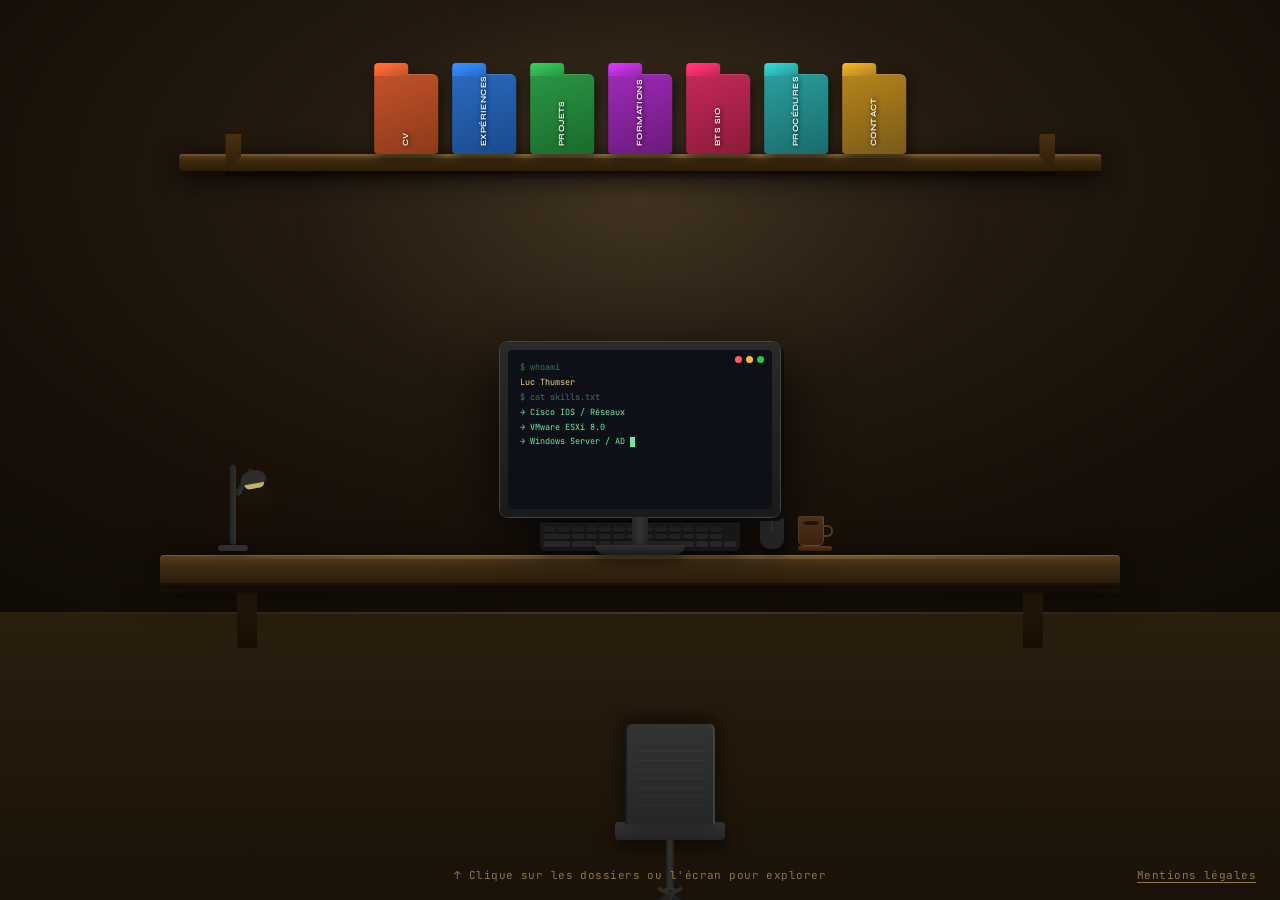
<file: index.html>
<!DOCTYPE html>
<html lang="fr">
<head>
  <meta charset="UTF-8">
  <meta name="viewport" content="width=device-width, initial-scale=1.0">
  <meta name="description" content="Luc Thumser - Administrateur Systèmes & Réseaux en alternance. Expérience Cisco, ESXi, Windows/Linux, virtualisation et sécurité IT.">
  <meta property="og:title" content="Luc Thumser - Administrateur Systèmes & Réseaux">
  <meta property="og:description" content="Portfolio BTS SIO SISR - Réseaux Cisco, virtualisation ESXi, administration Windows/Linux.">
  <meta property="og:image" content="Photo_Luc_Thumser.png">
  <meta property="og:type" content="website">
  <title>Luc Thumser — Administrateur Systèmes & Réseaux</title>
  <link rel="preconnect" href="https://fonts.googleapis.com">
  <link href="https://fonts.googleapis.com/css2?family=Syne:wght@400;600;700;800&family=JetBrains+Mono:wght@300;400;500&display=swap" rel="stylesheet">
  <link rel="stylesheet" href="style.css?v=4">
</head>

<body>

  <!-- Sol -->
  <div class="ds-floor"></div>

  <!-- Étagère murale + dossiers -->
  <div class="ds-wall-shelf">
    <div class="ds-folders-row">
      <div class="ds-folder" data-did="cv">
        <div class="ds-tooltip">CV</div>
        <div class="ds-folder-body"><span class="ds-folder-label">CV</span></div>
      </div>
      <div class="ds-folder" data-did="exp">
        <div class="ds-tooltip">Expériences</div>
        <div class="ds-folder-body"><span class="ds-folder-label">Expériences</span></div>
      </div>
      <div class="ds-folder" data-did="projets">
        <div class="ds-tooltip">Projets</div>
        <div class="ds-folder-body"><span class="ds-folder-label">Projets</span></div>
      </div>
      <div class="ds-folder" data-did="formations">
        <div class="ds-tooltip">Formations</div>
        <div class="ds-folder-body"><span class="ds-folder-label">Formations</span></div>
      </div>
      <div class="ds-folder" data-did="bts">
        <div class="ds-tooltip">BTS SIO</div>
        <div class="ds-folder-body"><span class="ds-folder-label">BTS SIO</span></div>
      </div>
      <div class="ds-folder" data-did="documentation">
        <div class="ds-tooltip">Procédures</div>
        <div class="ds-folder-body"><span class="ds-folder-label">Procédures</span></div>
      </div>
      <div class="ds-folder" data-did="contact">
        <div class="ds-tooltip">Contact</div>
        <div class="ds-folder-body"><span class="ds-folder-label">Contact</span></div>
      </div>
    </div>
    <div class="ds-shelf-board">
      <div class="ds-bracket l"></div>
      <div class="ds-bracket r"></div>
    </div>
  </div>

  <!-- Bureau -->
  <div class="ds-desk">
    <div class="ds-desk-top">
      <div class="ds-desk-surface">

        <!-- Lampe -->
        <div class="ds-lamp">
          <div class="ds-lamp-arm1">
            <div class="ds-lamp-arm2"><div class="ds-lamp-head"></div></div>
          </div>
          <div class="ds-lamp-base"></div>
        </div>

        <!-- Moniteur -->
        <div class="ds-monitor-group" data-did="computer">
          <div class="ds-tooltip">Compétences IT</div>
          <div class="ds-monitor-bezel">
            <div class="ds-monitor-screen">
              <div class="ds-screen-dots">
                <div class="ds-dot r"></div>
                <div class="ds-dot y"></div>
                <div class="ds-dot g"></div>
              </div>
              <div class="ds-terminal">
                <div class="ds-tline dim">$ whoami</div>
                <div class="ds-tline acc">Luc Thumser</div>
                <div class="ds-tline dim">$ cat skills.txt</div>
                <div class="ds-tline">→ Cisco IOS / Réseaux</div>
                <div class="ds-tline">→ VMware ESXi 8.0</div>
                <div class="ds-tline">→ Windows Server / AD <span class="ds-cursor"></span></div>
              </div>
            </div>
          </div>
          <div class="ds-stand-neck"></div>
          <div class="ds-stand-base"></div>
        </div>

        <!-- Café -->
        <div class="ds-coffee">
          <div class="ds-cup-body"><div class="ds-cup-handle"></div></div>
          <div class="ds-cup-saucer"></div>
        </div>

        <!-- Souris -->
        <div class="ds-mouse"></div>

        <!-- Clavier -->
        <div class="ds-keyboard">
          <div class="ds-key"></div><div class="ds-key"></div><div class="ds-key"></div><div class="ds-key"></div>
          <div class="ds-key"></div><div class="ds-key"></div><div class="ds-key"></div><div class="ds-key"></div>
          <div class="ds-key"></div><div class="ds-key"></div><div class="ds-key"></div><div class="ds-key"></div>
          <div class="ds-key"></div><div class="ds-key w2"></div>
          <div class="ds-key"></div><div class="ds-key"></div><div class="ds-key"></div><div class="ds-key"></div>
          <div class="ds-key"></div><div class="ds-key"></div><div class="ds-key"></div><div class="ds-key"></div>
          <div class="ds-key"></div><div class="ds-key"></div><div class="ds-key"></div><div class="ds-key w2"></div>
          <div class="ds-key w2"></div><div class="ds-key"></div><div class="ds-key sp"></div>
          <div class="ds-key"></div><div class="ds-key"></div><div class="ds-key"></div>
        </div>

      </div>
    </div>
    <div class="ds-desk-front"></div>
    <div class="ds-desk-legs">
      <div class="ds-desk-leg"></div>
      <div class="ds-desk-leg"></div>
    </div>
  </div>

  <!-- Chaise -->
  <div class="ds-chair">
    <div class="ds-chair-back"></div>
    <div class="ds-chair-seat"></div>
    <div class="ds-chair-pole"></div>
    <div class="ds-chair-base">
      <div class="ds-chair-spoke"></div>
      <div class="ds-chair-spoke"></div>
      <div class="ds-chair-spoke"></div>
      <div class="ds-chair-spoke"></div>
    </div>
  </div>

  <!-- Indice interactif -->
  <div class="ds-hint">↑ Clique sur les dossiers ou l'écran pour explorer</div>
  <!-- Mentions légales -->
  <button type="button" class="ds-legal-link" data-did="legal">Mentions légales</button>
  <!-- Panel overlay -->
  <div id="ds-panel-overlay">
    <div class="ds-panel">
      <div class="ds-panel-header">
        <div class="ds-panel-icon" id="ds-panel-icon"></div>
        <div>
          <div class="ds-panel-title" id="ds-panel-title"></div>
          <div class="ds-panel-sub" id="ds-panel-sub"></div>
        </div>
        <button class="ds-panel-close" id="ds-panel-close">✕</button>
      </div>
      <div class="ds-panel-body" id="ds-panel-body"></div>
    </div>
  </div>

  <script src="script.js?v=6"></script>
</body>
</html>
</file>
<file: style.css>
/* ========================
   BASE
======================== */
*, *::before, *::after {
  margin: 0;
  padding: 0;
  box-sizing: border-box;
}

body {
  background: radial-gradient(ellipse 90% 70% at 50% 20%, #2e2318 0%, #181008 60%, #0d0906 100%);
  min-height: 100vh;
  overflow: hidden;
  font-family: 'JetBrains Mono', monospace;
}

/* Lumière ambiante chaude — plus intense */
body::before {
  content: '';
  position: fixed;
  top: -5%; left: 20%; width: 60%; height: 55%;
  background: radial-gradient(ellipse, rgba(232,201,122,0.10) 0%, transparent 65%);
  pointer-events: none;
  z-index: 0;
}

/* ========================
   SOL
======================== */
.ds-floor {
  position: fixed;
  bottom: 0; left: 0; right: 0;
  height: 32%;
  background: linear-gradient(to bottom, #2a1e0e 0%, #1a1208 100%);
  z-index: 0;
}

.ds-floor::after {
  content: '';
  position: absolute;
  top: 0; left: 0; right: 0; height: 2px;
  background: linear-gradient(90deg, transparent, rgba(232,201,122,0.18), transparent);
}

/* ========================
   ÉTAGÈRE MURALE
======================== */
.ds-wall-shelf {
  position: fixed;
  top: 6%; left: 50%;
  transform: translateX(-50%);
  width: 72%;
  z-index: 1;
}

.ds-folders-row {
  display: flex;
  align-items: flex-end;
  justify-content: center;
  gap: 14px;
  padding: 0 30px;
  height: 100px;
  position: relative;
  z-index: 2;
}

.ds-shelf-board {
  position: relative;
  height: 18px;
  background: linear-gradient(180deg, #5a3e1e 0%, #3d2a0e 40%, #2a1c08 100%);
  border-radius: 3px 3px 2px 2px;
  box-shadow:
    0 5px 25px rgba(0,0,0,0.9),
    0 2px 0 rgba(232,201,122,0.15) inset,
    0 -1px 0 rgba(0,0,0,0.6) inset;
  z-index: 1;
}

/* Reflet sur le dessus de la planche */
.ds-shelf-board::before {
  content: '';
  position: absolute;
  top: 0; left: 0; right: 0; height: 4px;
  background: linear-gradient(90deg, transparent 0%, rgba(232,201,122,0.25) 50%, transparent 100%);
  border-radius: 3px 3px 0 0;
}

/* Ombre portée sous la planche */
.ds-shelf-board::after {
  content: '';
  position: absolute;
  bottom: -8px; left: 5%; right: 5%; height: 8px;
  background: linear-gradient(to bottom, rgba(0,0,0,0.5), transparent);
  border-radius: 0 0 4px 4px;
}

.ds-bracket {
  position: absolute;
  bottom: 0;
  width: 16px; height: 38px;
  background: linear-gradient(180deg, #4a3010, #2a1c08);
  clip-path: polygon(0 0, 100% 0, 100% 60%, 0 100%);
}
.ds-bracket.l { left: 5%; }
.ds-bracket.r { right: 5%; transform: scaleX(-1); }

/* ========================
   DOSSIERS
======================== */
.ds-folder {
  position: relative;
  flex-shrink: 0;
  cursor: pointer;
  transition: transform 0.2s cubic-bezier(0.34,1.56,0.64,1), filter 0.2s;
  transform-origin: bottom center;
}

.ds-folder:hover {
  transform: translateY(-10px) scale(1.05);
  filter: brightness(1.35);
}

.ds-folder-body {
  width: 64px; height: 80px;
  border-radius: 0 6px 4px 4px;
  position: relative;
  display: flex; align-items: flex-end; justify-content: center;
  padding-bottom: 8px;
  /* Ombre portée sur la planche */
  box-shadow: 2px 4px 12px rgba(0,0,0,0.6), inset 0 1px 0 rgba(255,255,255,0.12);
}

.ds-folder-body::before {
  content: '';
  position: absolute;
  top: -11px; left: 0;
  width: 34px; height: 13px;
  background: inherit;
  border-radius: 4px 4px 0 0;
  filter: brightness(1.4);
}

.ds-folder-label {
  font-size: 8px;
  font-family: 'Syne', sans-serif;
  font-weight: 700;
  letter-spacing: 0.05em;
  text-transform: uppercase;
  color: rgba(255,255,255,0.92);
  text-shadow: 0 1px 4px rgba(0,0,0,0.9);
  writing-mode: vertical-rl;
  transform: rotate(180deg);
  height: 55px;
}

.ds-folder[data-did="cv"]         .ds-folder-body { background: linear-gradient(160deg, #c4522a, #8b3a1a); }
.ds-folder[data-did="exp"]        .ds-folder-body { background: linear-gradient(160deg, #2a6abf, #1a4a8b); }
.ds-folder[data-did="projets"]    .ds-folder-body { background: linear-gradient(160deg, #2a9645, #1a6b2c); }
.ds-folder[data-did="formations"] .ds-folder-body { background: linear-gradient(160deg, #9e2ab8, #6b1a7a); }
.ds-folder[data-did="contact"]    .ds-folder-body { background: linear-gradient(160deg, #b5851a, #7a5a1a); }
.ds-folder[data-did="documentation"] .ds-folder-body { background: linear-gradient(160deg, #2a9e9e, #1a6b6b); }
.ds-folder[data-did="bts"]           .ds-folder-body { background: linear-gradient(160deg, #c4295a, #8b1a3a); }

/* ========================
   SWITCH (image décorative)
======================== */
.ds-switch {
  position: fixed;
  bottom: 85%;
  left: 75%; transform: translateX(-5%);
  width: 75%;
  z-index: 1;
  pointer-events: none;
}

.ds-switch img {
  display: block;
  width: 100%;
  height: auto;
}

/* ========================
   BUREAU
======================== */
.ds-desk {
  position: fixed;
  bottom: 28%;
  left: 50%; transform: translateX(-50%);
  width: 75%;
  z-index: 1;
}

.ds-desk-top {
  position: relative;
  height: 28px;
  background: linear-gradient(180deg, #5a3e1e 0%, #3d2c14 40%, #2a1e0a 100%);
  border-radius: 4px 4px 0 0;
  box-shadow:
    0 3px 0 #1a1008,
    0 4px 0 #0a0800,
    0 8px 35px rgba(0,0,0,0.8),
    0 1px 0 rgba(232,201,122,0.2) inset;
}

.ds-desk-top::before {
  content: '';
  position: absolute;
  top: 0; left: 0; right: 0; height: 4px;
  background: linear-gradient(90deg, transparent, rgba(255,220,140,0.28) 50%, transparent);
  border-radius: 4px 4px 0 0;
}

.ds-desk-front {
  height: 10px;
  background: #1e1408;
  border-radius: 0 0 2px 2px;
}

.ds-desk-legs {
  display: flex;
  justify-content: space-between;
  padding: 0 8%;
}

.ds-desk-leg {
  width: 20px; height: 55px;
  background: linear-gradient(180deg, #2a1c0a 0%, #160e04 100%);
  border-radius: 0 0 3px 3px;
}

.ds-desk-surface {
  position: absolute;
  top: -120px; left: 0; right: 0;
  height: 120px;
  display: flex;
  align-items: flex-end;
  justify-content: center;
}

/* ========================
   MONITEUR
======================== */
.ds-monitor-group {
  position: relative;
  display: flex; flex-direction: column; align-items: center;
  cursor: pointer;
  transition: filter 0.2s;
  z-index: 10;
}

.ds-monitor-group:hover { filter: brightness(1.15); }

.ds-monitor-group:hover .ds-monitor-screen {
  box-shadow: 0 0 35px rgba(100,200,255,0.30), 0 0 70px rgba(100,200,255,0.12);
}

.ds-monitor-bezel {
  width: 280px; height: 175px;
  background: linear-gradient(180deg, #2a2a2a 0%, #1a1a1a 100%);
  border-radius: 8px;
  padding: 8px;
  box-shadow:
    0 0 0 1px #444,
    0 20px 60px rgba(0,0,0,0.8),
    4px 4px 0 #111;
}

.ds-monitor-screen {
  width: 100%; height: 100%;
  background: #0d1117;
  border-radius: 4px;
  overflow: hidden;
  position: relative;
  transition: box-shadow 0.4s;
}

.ds-screen-dots {
  position: absolute; top: 6px; right: 8px;
  display: flex; gap: 4px; align-items: center;
}

.ds-dot { width: 7px; height: 7px; border-radius: 50%; }
.ds-dot.r { background: #ff5f57; }
.ds-dot.y { background: #febc2e; }
.ds-dot.g { background: #28c840; }

.ds-terminal {
  padding: 10px 12px;
  font-size: 8.5px;
  line-height: 1.75;
  color: #6ee7a0;
  font-family: 'JetBrains Mono', monospace;
}

.ds-tline { opacity: 0; animation: dsTL 0.3s forwards; }
.ds-tline:nth-child(1) { animation-delay: 0.3s; }
.ds-tline:nth-child(2) { animation-delay: 0.7s; }
.ds-tline:nth-child(3) { animation-delay: 1.1s; }
.ds-tline:nth-child(4) { animation-delay: 1.5s; }
.ds-tline:nth-child(5) { animation-delay: 1.9s; }
.ds-tline:nth-child(6) { animation-delay: 2.3s; }
.ds-tline.dim { color: rgba(110,231,160,0.45); }
.ds-tline.acc { color: #f0d080; animation: none; opacity: 1; }

.ds-cursor {
  display: inline-block;
  width: 5px; height: 10px;
  background: #6ee7a0;
  animation: dsCur 1s infinite;
  vertical-align: middle;
}

@keyframes dsTL { to { opacity: 1; } }
@keyframes dsCur { 0%,49%{opacity:1} 50%,100%{opacity:0} }

.ds-stand-neck {
  width: 16px; height: 28px;
  background: linear-gradient(90deg, #252525, #353535, #252525);
}

.ds-stand-base {
  width: 90px; height: 10px;
  background: linear-gradient(180deg, #303030 0%, #1a1a1a 100%);
  border-radius: 0 0 20px 20px;
  box-shadow: 0 4px 14px rgba(0,0,0,0.7);
}

/* ========================
   CLAVIER
======================== */
.ds-keyboard {
  position: absolute;
  bottom: 4px; left: 50%; transform: translateX(-50%);
  width: 200px; height: 28px;
  background: linear-gradient(180deg, #2e2e2e 0%, #1e1e1e 100%);
  border-radius: 4px 4px 6px 6px;
  box-shadow: 0 4px 14px rgba(0,0,0,0.5), 0 1px 0 #444 inset;
  display: grid;
  grid-template-columns: repeat(14, 1fr);
  grid-template-rows: 1fr 1fr 1fr;
  gap: 2px;
  padding: 3px 4px 4px;
}

.ds-key { background: #3a3a3a; border-radius: 2px; box-shadow: 0 1px 0 #181818; }
.ds-key.w2 { grid-column: span 2; }
.ds-key.sp { grid-column: span 6; }

/* ========================
   SOURIS
======================== */
.ds-mouse {
  position: absolute; right: 35%; bottom: 6px;
  width: 24px; height: 38px;
  background: linear-gradient(160deg, #3a3a3a 0%, #282828 100%);
  border-radius: 12px 12px 10px 10px;
  box-shadow: 2px 4px 10px rgba(0,0,0,0.6), 0 1px 0 #444 inset;
}

.ds-mouse::after {
  content: '';
  position: absolute; top: 8px; left: 50%; transform: translateX(-50%);
  width: 1px; height: 12px;
  background: rgba(255,255,255,0.15);
}

/* ========================
   TASSE DE CAFÉ
======================== */
.ds-coffee {
  position: absolute; right: 30%; bottom: 4px;
  z-index: 2;
}

.ds-cup-body {
  width: 26px; height: 30px;
  background: linear-gradient(160deg, #5a3a1a 0%, #3a2010 100%);
  border-radius: 2px 2px 6px 6px;
  border: 1px solid rgba(255,255,255,0.12);
  position: relative;
}

.ds-cup-body::before {
  content: '';
  position: absolute; top: 4px; left: 4px; right: 4px; height: 4px;
  background: rgba(30,15,5,0.9);
  border-radius: 50%;
}

.ds-cup-handle {
  position: absolute; right: -10px; top: 8px;
  width: 10px; height: 12px;
  border: 2px solid #5a3a1a; border-left: none;
  border-radius: 0 6px 6px 0;
}

.ds-cup-saucer {
  width: 34px; height: 5px;
  background: linear-gradient(180deg, #5a3a1a, #3a2010);
  border-radius: 3px;
  margin: 0 auto;
}

/* ========================
   LAMPE
======================== */
.ds-lamp { position: absolute; left: 6%; bottom: 4px; }
.ds-lamp-base  { width: 30px; height: 6px; background: #2e2e2e; border-radius: 3px; box-shadow: 0 2px 6px rgba(0,0,0,0.5); }
.ds-lamp-arm1  { width: 6px; height: 80px; background: linear-gradient(90deg, #252525, #303030); margin: 0 auto; border-radius: 3px; }
.ds-lamp-arm2  { width: 6px; height: 30px; background: linear-gradient(90deg, #252525, #303030); margin-left: 4px; transform: rotate(30deg); transform-origin: bottom center; border-radius: 3px; }
.ds-lamp-head  { width: 26px; height: 13px; background: #2a2a2a; border-radius: 13px 13px 4px 4px; margin-left: -5px; transform: rotate(320deg); position: relative; box-shadow: 0 2px 8px rgba(0,0,0,0.5); }
.ds-lamp-head::after {
  content: '';
  position: absolute; bottom: -5px; left: 3px; right: 3px; height: 5px;
  background: rgba(255,230,140,0.75);
  border-radius: 0 0 6px 6px;
  box-shadow: 0 6px 28px rgba(255,220,100,0.35), 0 10px 50px rgba(255,200,80,0.15);
}

/* ========================
   CHAISE
======================== */
.ds-chair {
  position: fixed; bottom: -2%;
  left: 50%; transform: translateX(-50%) translateX(30px);
  z-index: 1;
}

.ds-chair-back {
  width: 90px; height: 100px;
  background: linear-gradient(180deg, #333 0%, #262626 100%);
  border-radius: 6px 6px 0 0;
  margin: 0 auto;
  box-shadow: 0 -4px 20px rgba(0,0,0,0.7), 2px 0 0 #1a1a1a inset, -2px 0 0 #404040 inset;
  position: relative;
}

.ds-chair-back::before {
  content: '';
  position: absolute; top: 10px; left: 10px; right: 10px; bottom: 10px;
  background: repeating-linear-gradient(
    0deg,
    transparent 0px, transparent 8px,
    rgba(255,255,255,0.03) 8px, rgba(255,255,255,0.03) 9px
  );
  border-radius: 4px;
}

.ds-chair-seat {
  width: 110px; height: 18px;
  background: linear-gradient(180deg, #363636 0%, #252525 100%);
  border-radius: 4px;
  margin: -2px auto 0;
  box-shadow: 0 6px 18px rgba(0,0,0,0.7);
}

.ds-chair-pole {
  width: 8px; height: 50px;
  background: linear-gradient(90deg, #1e1e1e, #323232, #1e1e1e);
  margin: 0 auto;
}

.ds-chair-base {
  display: flex;
  justify-content: center;
  gap: 4px;
  margin-top: -2px;
}

.ds-chair-spoke {
  width: 4px; height: 30px;
  background: linear-gradient(180deg, #2e2e2e, #1a1a1a);
  transform-origin: top center;
}
.ds-chair-spoke:nth-child(1) { transform: rotate(-60deg); }
.ds-chair-spoke:nth-child(2) { transform: rotate(-20deg); }
.ds-chair-spoke:nth-child(3) { transform: rotate(20deg);  }
.ds-chair-spoke:nth-child(4) { transform: rotate(60deg);  }

/* ========================
   TOOLTIP
======================== */
.ds-tooltip {
  position: absolute;
  bottom: calc(100% + 10px); left: 50%; transform: translateX(-50%);
  background: rgba(20,14,6,0.92);
  border: 1px solid rgba(232,201,122,0.4);
  color: #f0d888;
  font-size: 10px;
  padding: 5px 12px;
  border-radius: 5px;
  white-space: nowrap;
  opacity: 0;
  pointer-events: none;
  transition: opacity 0.15s;
  font-family: 'Syne', sans-serif;
  font-weight: 600;
  letter-spacing: 0.06em;
  text-transform: uppercase;
  box-shadow: 0 4px 14px rgba(0,0,0,0.6);
}

.ds-folder:hover .ds-tooltip,
.ds-monitor-group:hover .ds-tooltip { opacity: 1; }

/* ========================
   HINT
======================== */
.ds-hint {
  position: fixed; bottom: 18px; left: 50%; transform: translateX(-50%);
  font-size: 11px;
  color: rgba(232,201,122,0.55);
  font-family: 'JetBrains Mono', monospace;
  animation: dsHint 3s infinite;
  pointer-events: none;
  white-space: nowrap;
  z-index: 2;
  letter-spacing: 0.04em;
}

@keyframes dsHint { 0%,100%{opacity:0.45} 50%{opacity:0.85} }

/* ========================
   PANEL OVERLAY
======================== */
#ds-panel-overlay {
  position: fixed; inset: 0;
  background: rgba(0,0,0,0.70);
  backdrop-filter: blur(5px);
  z-index: 600;
  display: none;
  align-items: center;
  justify-content: center;
}

#ds-panel-overlay.active {
  display: flex;
  animation: dsFadeIn 0.2s ease;
}

@keyframes dsFadeIn { from{opacity:0} to{opacity:1} }

.ds-panel {
  width: min(700px, 90vw);
  max-height: 85vh;
  background: rgba(18,12,6,0.98);
  border: 1px solid rgba(232,201,122,0.28);
  border-radius: 16px;
  overflow: hidden;
  display: flex; flex-direction: column;
  box-shadow:
    0 40px 100px rgba(0,0,0,0.85),
    0 0 0 1px rgba(232,201,122,0.08),
    0 0 60px rgba(232,180,80,0.06) inset;
  animation: dsSlideUp 0.3s cubic-bezier(0.34,1.56,0.64,1);
}

@keyframes dsSlideUp { from{transform:translateY(30px);opacity:0} to{transform:translateY(0);opacity:1} }

.ds-panel-header {
  padding: 20px 24px 16px;
  border-bottom: 1px solid rgba(232,201,122,0.14);
  display: flex; align-items: center; gap: 14px;
  flex-shrink: 0;
  background: rgba(255,255,255,0.02);
}

.ds-panel-icon {
  width: 38px; height: 38px;
  border-radius: 9px;
  display: flex; align-items: center; justify-content: center;
  font-size: 19px;
  flex-shrink: 0;
}

.ds-panel-title {
  font-family: 'Syne', sans-serif;
  font-size: 18px; font-weight: 700;
  color: #f0d888;
}

.ds-panel-sub {
  font-size: 11px;
  color: #a09070;
  margin-top: 2px;
  font-family: 'JetBrains Mono', monospace;
}

.ds-panel-close {
  margin-left: auto;
  width: 32px; height: 32px;
  border-radius: 8px;
  border: 1px solid rgba(255,255,255,0.14);
  background: transparent;
  color: #a09070;
  font-size: 18px;
  cursor: pointer;
  transition: all 0.15s;
  display: flex; align-items: center; justify-content: center;
}

.ds-panel-close:hover {
  background: rgba(255,255,255,0.08);
  color: #f0ead8;
  border-color: rgba(255,255,255,0.25);
}

.ds-panel-body {
  padding: 24px;
  overflow-y: auto;
  flex: 1;
  color: #e8dcc8;
  font-family: 'JetBrains Mono', monospace;
}

.ds-panel-body::-webkit-scrollbar { width: 4px; }
.ds-panel-body::-webkit-scrollbar-thumb { background: rgba(232,201,122,0.25); border-radius: 4px; }

/* ========================
   COMPOSANTS INTERNES DES PANELS
======================== */
.ds-stag {
  display: inline-block;
  font-size: 10px; font-weight: 600;
  letter-spacing: 0.1em; text-transform: uppercase;
  color: #d88040;
  border: 1px solid rgba(216,128,64,0.4);
  padding: 3px 10px; border-radius: 4px;
  margin-bottom: 16px;
  font-family: 'Syne', sans-serif;
  background: rgba(216,128,64,0.08);
}

.ds-entry {
  margin-bottom: 24px;
  padding-bottom: 24px;
  border-bottom: 1px solid rgba(255,255,255,0.07);
}

.ds-entry:last-child { border-bottom: none; margin-bottom: 0; padding-bottom: 0; }

.ds-entry-hd {
  display: flex; justify-content: space-between; align-items: flex-start;
  margin-bottom: 8px; flex-wrap: wrap; gap: 8px;
}

.ds-entry-title {
  font-family: 'Syne', sans-serif;
  font-size: 15px; font-weight: 700;
  color: #f0e8d0;
}

.ds-entry-date {
  font-size: 10px; color: #f0d080;
  border: 1px solid rgba(240,208,128,0.3);
  padding: 2px 9px; border-radius: 4px;
  white-space: nowrap;
  background: rgba(240,208,128,0.07);
}

.ds-entry-co {
  font-size: 11px; color: #d88040;
  margin-bottom: 8px; font-weight: 600;
}

.ds-entry-body {
  font-size: 12px; color: #b0a090; line-height: 1.8;
}

.ds-entry-body p { margin-bottom: 8px; }
.ds-entry-body li { margin-bottom: 5px; margin-left: 16px; }
.ds-entry-body li::marker { color: #f0d080; }

/* Grille compétences */
.ds-skills-grid { display: grid; grid-template-columns: 1fr 1fr; gap: 10px; }

.ds-skill {
  background: rgba(255,255,255,0.04);
  border: 1px solid rgba(255,255,255,0.09);
  border-radius: 8px; padding: 12px;
}

.ds-skill-name {
  font-family: 'Syne', sans-serif;
  font-size: 12px; font-weight: 600;
  color: #f0e8d0; margin-bottom: 8px;
}

.ds-skill-bar {
  height: 3px;
  background: rgba(255,255,255,0.10);
  border-radius: 2px; overflow: hidden; margin-bottom: 6px;
}

.ds-skill-fill {
  height: 100%; border-radius: 2px;
  background: linear-gradient(90deg, #d88040, #f0d080);
}

.ds-skill-lv { font-size: 10px; color: #907860; }

/* Onglets */
.ds-tabs {
  display: flex;
  border-bottom: 1px solid rgba(232,201,122,0.15);
  margin-bottom: 20px;
}

.ds-tab {
  padding: 8px 16px;
  font-size: 11px; font-family: 'Syne', sans-serif;
  font-weight: 600; text-transform: uppercase; letter-spacing: 0.06em;
  color: #907860;
  border-bottom: 2px solid transparent;
  cursor: pointer; transition: all 0.15s;
  margin-bottom: -1px;
}

.ds-tab:hover { color: #e8dcc8; }
.ds-tab.active { color: #f0d080; border-bottom-color: #f0d080; }
.ds-tab-content { display: none; }
.ds-tab-content.active { display: block; }

/* CV */
.ds-cv-info { display: flex; gap: 20px; margin-bottom: 24px; flex-wrap: wrap; }

.ds-cv-avatar {
  width: 72px; height: 72px; border-radius: 50%;
  background: linear-gradient(135deg, #3a2810, #5a3c18);
  border: 2px solid rgba(240,208,128,0.6);
  display: flex; align-items: center; justify-content: center;
  font-family: 'Syne', sans-serif; font-size: 24px; font-weight: 800;
  color: #f0d080; flex-shrink: 0;
  box-shadow: 0 0 20px rgba(240,180,60,0.15);
}

.ds-cv-name {
  font-family: 'Syne', sans-serif;
  font-size: 22px; font-weight: 800; color: #f0e8d0;
}

.ds-cv-role {
  font-size: 12px; color: #d88040;
  margin: 4px 0 10px; font-weight: 600;
  font-family: 'Syne', sans-serif;
}

.ds-cv-meta { display: flex; flex-wrap: wrap; gap: 6px; }

.ds-cv-badge {
  font-size: 10px; color: #a09070;
  border: 1px solid rgba(255,255,255,0.12);
  padding: 3px 9px; border-radius: 4px;
  background: rgba(255,255,255,0.04);
}

.ds-dl-btn {
  display: inline-flex; align-items: center; gap: 8px;
  padding: 10px 20px; border-radius: 8px;
  background: rgba(240,208,128,0.12);
  border: 1px solid rgba(240,208,128,0.35);
  color: #f0d080; font-family: 'Syne', sans-serif;
  font-size: 12px; font-weight: 700;
  text-decoration: none; letter-spacing: 0.05em;
  transition: all 0.15s; margin-top: 12px;
}

.ds-dl-btn:hover {
  background: rgba(240,208,128,0.22);
  border-color: rgba(240,208,128,0.55);
}

/* Liens contact */
.ds-clinks { display: flex; flex-wrap: wrap; gap: 8px; margin-bottom: 20px; }

.ds-clink {
  display: inline-flex; align-items: center; gap: 6px;
  padding: 8px 14px; border-radius: 8px;
  border: 1px solid rgba(255,255,255,0.12);
  font-size: 12px; color: #a09070;
  text-decoration: none; transition: all 0.15s;
  font-family: 'JetBrains Mono', monospace;
  background: rgba(255,255,255,0.03);
}

.ds-clink:hover {
  border-color: rgba(240,208,128,0.4);
  color: #f0d080;
  background: rgba(240,208,128,0.06);
}

/* Formulaire contact */
.ds-contact-grid { display: grid; gap: 12px; }

.ds-field { display: flex; flex-direction: column; gap: 6px; }

.ds-field label {
  font-size: 10px; font-weight: 600;
  letter-spacing: 0.08em; text-transform: uppercase;
  color: #907860; font-family: 'Syne', sans-serif;
}

.ds-field input,
.ds-field textarea {
  background: rgba(255,255,255,0.05);
  border: 1px solid rgba(255,255,255,0.13);
  border-radius: 8px; padding: 10px 14px;
  color: #e8dcc8; font-family: 'JetBrains Mono', monospace;
  font-size: 12px; outline: none;
  transition: border 0.15s; resize: none;
}

.ds-field input::placeholder,
.ds-field textarea::placeholder { color: #604e3a; }

.ds-field input:focus,
.ds-field textarea:focus {
  border-color: rgba(240,208,128,0.45);
  background: rgba(255,255,255,0.07);
}

.ds-submit {
  width: 100%; padding: 13px;
  background: linear-gradient(135deg, #c87030, #f0d080);
  border: none; border-radius: 8px;
  font-family: 'Syne', sans-serif;
  font-size: 13px; font-weight: 700;
  letter-spacing: 0.06em; text-transform: uppercase;
  color: #1a0e04; cursor: pointer;
  transition: opacity 0.15s, transform 0.15s; margin-top: 4px;
  box-shadow: 0 4px 20px rgba(200,112,48,0.35);
}

.ds-submit:hover {
  opacity: 0.90;
  transform: translateY(-1px);
  box-shadow: 0 6px 24px rgba(200,112,48,0.45);
}

/* ========================
   DOCUMENTATION 
======================== */
.ds-doc-loading,
.ds-doc-empty {
  font-size: 12px;
  color: #907860;
  text-align: center;
  padding: 30px 10px;
  line-height: 1.6;
}

.ds-doc-item {
  display: flex;
  align-items: center;
  gap: 10px;
  padding: 12px 14px;
  border-radius: 8px;
  background: rgba(255,255,255,0.04);
  border: 1px solid rgba(255,255,255,0.09);
  margin-bottom: 8px;
  cursor: pointer;
  transition: all 0.15s;
}

.ds-doc-item:hover {
  border-color: rgba(240,208,128,0.35);
  background: rgba(240,208,128,0.07);
}

.ds-doc-icon { font-size: 16px; flex-shrink: 0; }

.ds-doc-name {
  flex: 1;
  font-size: 12px;
  color: #e8dcc8;
  text-transform: capitalize;
}

.ds-doc-open {
  font-size: 10px;
  color: #907860;
  flex-shrink: 0;
  white-space: nowrap;
}

.ds-doc-item:hover .ds-doc-open { color: #f0d080; }

/* Panel élargi quand un PDF est affiché, pour lui laisser plus
   d'espace que les panels de texte classiques (700px) */
.ds-panel.doc-mode { width: min(980px, 94vw); }

.ds-doc-toolbar {
  display: flex;
  align-items: center;
  justify-content: space-between;
  gap: 10px;
  margin-bottom: 14px;
  padding-bottom: 14px;
  border-bottom: 1px solid rgba(255,255,255,0.07);
}

.ds-doc-back {
  -webkit-appearance: none;
  appearance: none;
  display: inline-flex;
  align-items: center;
  gap: 6px;
  background: rgba(255,255,255,0.05);
  border: 1px solid rgba(255,255,255,0.14);
  color: #d8c8ae;
  font-family: 'Syne', sans-serif;
  font-weight: 600;
  font-size: 11px;
  letter-spacing: 0.03em;
  padding: 8px 14px;
  border-radius: 8px;
  cursor: pointer;
  transition: all 0.15s;
}

.ds-doc-back:hover {
  border-color: rgba(240,208,128,0.45);
  color: #f0d080;
  background: rgba(240,208,128,0.08);
  transform: translateX(-2px);
}

.ds-doc-viewer-title {
  font-family: 'Syne', sans-serif;
  font-size: 15px; font-weight: 700;
  color: #f0e8d0;
  margin-bottom: 14px;
  text-transform: capitalize;
}

.ds-doc-viewer-fallback {
  -webkit-appearance: none;
  appearance: none;
  display: inline-flex;
  align-items: center;
  gap: 5px;
  font-family: 'Syne', sans-serif;
  font-weight: 700;
  font-size: 10px;
  letter-spacing: 0.05em;
  text-transform: uppercase;
  color: #d88040;
  text-decoration: none;
  white-space: nowrap;
  padding: 7px 14px;
  border-radius: 20px;
  border: 1px solid rgba(216,128,64,0.35);
  background: rgba(216,128,64,0.08);
  transition: all 0.15s;
}

.ds-doc-viewer-fallback:hover {
  border-color: rgba(240,208,128,0.55);
  color: #f0d080;
  background: rgba(240,208,128,0.14);
  transform: translateY(-1px);
}

.ds-doc-viewer {
  width: 100%;
  max-width: 880px;
  margin: 0 auto;
  height: 75vh;
  border-radius: 10px;
  overflow: hidden;
  border: 1px solid rgba(255,255,255,0.1);
  background: #2a2a2a;
  box-shadow: 0 12px 40px rgba(0,0,0,0.5);
}

.ds-doc-viewer iframe {
  display: block;
  width: 100%;
  height: 100%;
  border: none;
  background: #fff;
}

.ds-doc-viewer .ds-doc-loading,
.ds-doc-viewer .ds-doc-empty {
  height: 100%;
  display: flex;
  align-items: center;
  justify-content: center;
}

/* ════════════════════════════════════════════════════════
   RESPONSIVE — TABLETTE / GRAND MOBILE
════════════════════════════════════════════════════════ */
@media (max-width: 768px) {
  .ds-wall-shelf { width: 90%; top: 5%; }

  .ds-folders-row { gap: 10px; padding: 0 16px; height: 90px; }

  .ds-folder-body { width: 54px; height: 68px; }
  .ds-folder-body::before { width: 28px; height: 11px; top: -9px; }
  .ds-folder-label { font-size: 7px; height: 48px; }

  .ds-switch { width: 40%; }

  .ds-desk { width: 90%; bottom: 26%; }
  .ds-desk-surface { transform: scale(0.72); transform-origin: bottom center; }

  .ds-chair {
    transform: translateX(-50%) translateX(25px) scale(0.82);
    transform-origin: bottom center;
  }

  .ds-panel { width: 92vw; }
  .ds-panel.doc-mode { width: 94vw; }
  .ds-panel-header { padding: 16px 18px 14px; gap: 10px; }
  .ds-panel-icon { width: 32px; height: 32px; font-size: 16px; }
  .ds-panel-title { font-size: 16px; }
  .ds-panel-body { padding: 18px; }

  .ds-doc-viewer { height: 65vh; }
}

/* ════════════════════════════════════════════════════════
   RESPONSIVE — MOBILE
   - dossiers réduits + scroll horizontal en filet de sécurité
   - cluster du bureau et chaise réduits via transform: scale()
     pour garder toutes les proportions internes intactes
   - panel et grille de compétences adaptés à l'écran étroit
════════════════════════════════════════════════════════ */
@media (max-width: 480px) {
  .ds-wall-shelf { width: 94%; top: 4%; }

  .ds-folders-row {
    gap: 8px;
    padding: 0 10px;
    height: 78px;
    overflow-x: auto;
    -webkit-overflow-scrolling: touch;
    scrollbar-width: none;
  }
  .ds-folders-row::-webkit-scrollbar { display: none; }

  .ds-folder-body { width: 46px; height: 58px; }
  .ds-folder-body::before { width: 24px; height: 10px; top: -8px; }
  .ds-folder-label { font-size: 6.5px; height: 40px; }

  .ds-switch { width: 50%; }

  .ds-desk { width: 94%; bottom: 22%; }
  .ds-desk-surface { transform: scale(0.55); transform-origin: bottom center; }

  .ds-chair {
    transform: translateX(-50%) translateX(20px) scale(0.6);
    transform-origin: bottom center;
  }

  .ds-hint {
    font-size: 9px;
    bottom: 10px;
    padding: 0 16px;
    text-align: center;
    white-space: normal;
  }

  .ds-panel { width: 96vw; max-height: 88vh; border-radius: 12px; }
  .ds-panel.doc-mode { width: 96vw; }
  .ds-panel-header { padding: 14px 16px 12px; gap: 8px; }
  .ds-panel-icon { width: 30px; height: 30px; font-size: 15px; border-radius: 7px; }
  .ds-panel-title { font-size: 15px; }
  .ds-panel-sub { font-size: 10px; }
  .ds-panel-body { padding: 16px; font-size: 11px; }

  .ds-skills-grid { grid-template-columns: 1fr; }
  .ds-cv-info { gap: 12px; }
  .ds-cv-avatar { width: 56px; height: 56px; font-size: 17px; }
  .ds-cv-name { font-size: 18px; }
  .ds-entry-title { font-size: 13px; }

  .ds-doc-toolbar { flex-wrap: wrap; gap: 8px; }
  .ds-doc-back, .ds-doc-viewer-fallback { font-size: 10px; padding: 7px 11px; }
  .ds-doc-viewer { height: 62vh; }
  .ds-doc-name { font-size: 11px; }
}
/* ========================
   LIEN MENTIONS LÉGALES
   ======================== */
.ds-legal-link {
  position: fixed; bottom: 14px; right: 18px; z-index: 3;
  background: none; border: 0; padding: 4px 6px; cursor: pointer;
  font-family: 'JetBrains Mono', monospace; font-size: 11px; letter-spacing: 0.04em;
  color: rgba(232,201,122,0.55);
  text-decoration: underline; text-underline-offset: 3px;
}
.ds-legal-link:hover, .ds-legal-link:focus-visible { color: rgba(232,201,122,0.95); }
@media (max-width: 700px) { .ds-legal-link { bottom: 40px; } }
</file>
